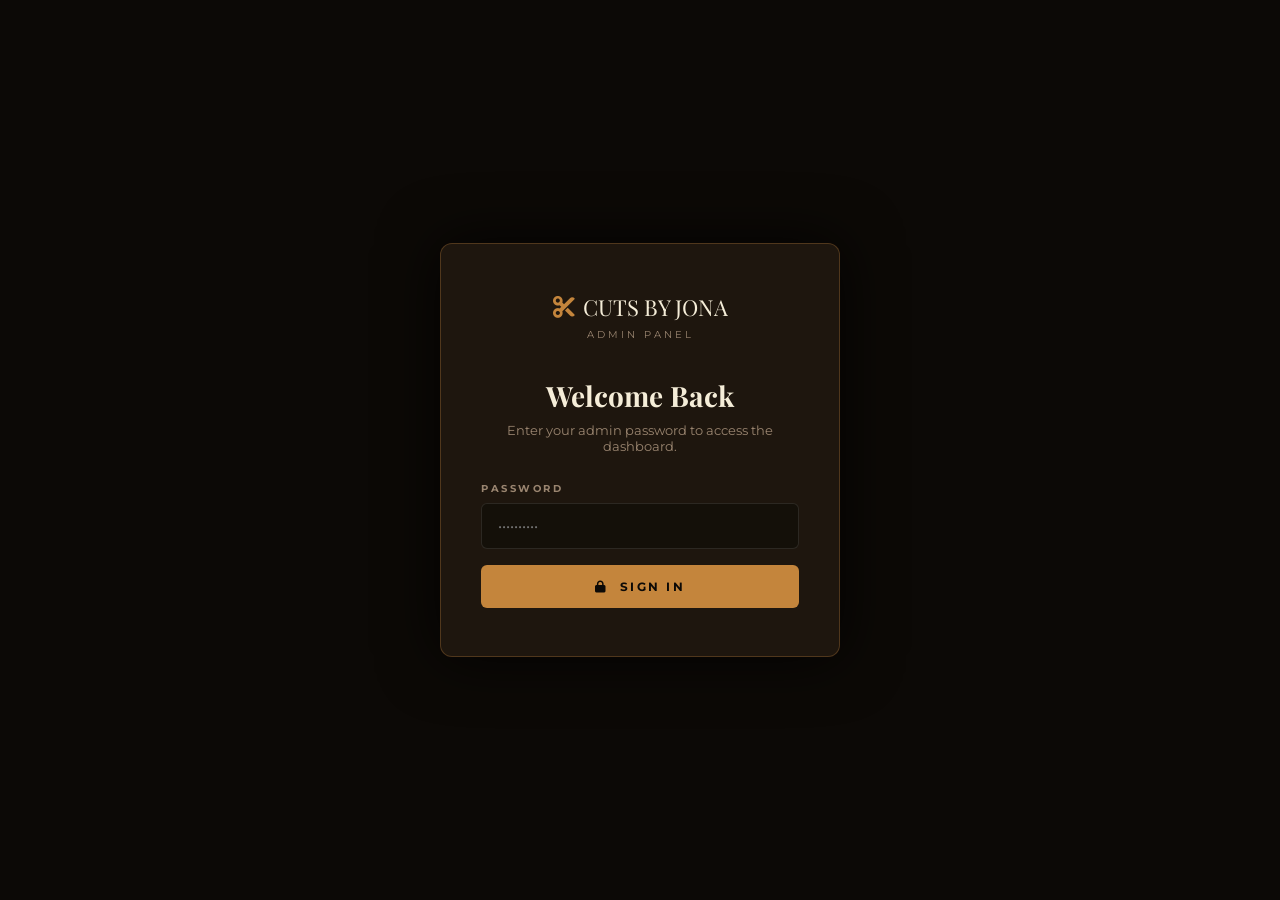
<file: admin.html>
<!DOCTYPE html>
<html lang="en">
<head>
  <meta charset="UTF-8">
  <meta name="viewport" content="width=device-width, initial-scale=1.0">
  <title>Admin — Cuts By Jona</title>
  <link rel="preconnect" href="https://fonts.googleapis.com">
  <link rel="preconnect" href="https://fonts.gstatic.com" crossorigin>
  <link href="https://fonts.googleapis.com/css2?family=Playfair+Display:wght@700&family=Montserrat:wght@400;500;600;700&display=swap" rel="stylesheet">
  <link rel="stylesheet" href="https://cdnjs.cloudflare.com/ajax/libs/font-awesome/6.5.1/css/all.min.css">
  <style>
    :root {
      --black:       #0C0906;
      --black-soft:  #141009;
      --black-card:  #1E160E;
      --charcoal:    #2C1F13;
      --white:       #F5EDD8;
      --gold:        #C4853C;
      --gold-light:  #D49A58;
      --gold-glow:   rgba(196,133,60,0.15);
      --text-muted:  #9A8570;
      --border-gold: rgba(196,133,60,0.3);
      --font-h:      'Playfair Display', serif;
      --font-b:      'Montserrat', sans-serif;
    }
    *, *::before, *::after { margin:0; padding:0; box-sizing:border-box; }
    html { font-size:16px; }
    body {
      background:var(--black); color:var(--white);
      font-family:var(--font-b); min-height:100vh;
    }
    a { color:inherit; text-decoration:none; }
    button { cursor:pointer; border:none; font-family:var(--font-b); }
    ::-webkit-scrollbar       { width:5px; }
    ::-webkit-scrollbar-track { background:var(--black); }
    ::-webkit-scrollbar-thumb { background:var(--gold); border-radius:3px; }

    /* ── Login Screen ── */
    #login-screen {
      display:flex; align-items:center; justify-content:center;
      min-height:100vh; padding:20px;
    }
    .login-card {
      background:var(--black-card); border:1px solid var(--border-gold);
      border-radius:12px; padding:48px 40px; width:100%; max-width:400px;
      text-align:center; box-shadow:0 0 60px rgba(0,0,0,0.8);
    }
    .login-card .logo {
      font-family:var(--font-h); font-size:22px; color:var(--white);
      margin-bottom:6px; display:flex; align-items:center;
      justify-content:center; gap:8px;
    }
    .login-card .logo i { color:var(--gold); }
    .login-card .sub {
      font-size:10px; letter-spacing:3px; color:var(--text-muted);
      text-transform:uppercase; margin-bottom:36px; display:block;
    }
    .login-card h2 {
      font-family:var(--font-h); font-size:28px;
      margin-bottom:8px;
    }
    .login-card p { font-size:13px; color:var(--text-muted); margin-bottom:28px; }
    .login-card label {
      display:block; text-align:left; font-size:10px; font-weight:700;
      letter-spacing:2.5px; text-transform:uppercase; color:var(--text-muted); margin-bottom:8px;
    }
    .login-card input[type="password"] {
      width:100%; background:var(--black-soft); border:1px solid rgba(255,255,255,0.1);
      border-radius:6px; padding:13px 16px; font-family:var(--font-b);
      font-size:14px; color:var(--white); margin-bottom:16px; transition:all 0.2s;
    }
    .login-card input:focus { outline:none; border-color:var(--gold); box-shadow:0 0 0 3px var(--gold-glow); }
    .login-btn {
      width:100%; background:var(--gold); color:var(--black); border-radius:6px;
      padding:14px; font-size:12px; font-weight:700; letter-spacing:2.5px;
      text-transform:uppercase; transition:all 0.2s;
    }
    .login-btn:hover { background:var(--gold-light); }
    .login-error {
      display:none; background:rgba(220,50,50,0.15); border:1px solid rgba(220,50,50,0.4);
      border-radius:6px; padding:10px; font-size:13px; color:#ff6b6b;
      margin-top:12px;
    }

    /* ── Admin Panel ── */
    #admin-panel { display:none; }

    .admin-nav {
      background:var(--black-soft); border-bottom:1px solid var(--border-gold);
      padding:0 24px; height:60px; display:flex;
      align-items:center; justify-content:space-between;
      position:sticky; top:0; z-index:100;
    }
    .admin-nav-logo {
      font-family:var(--font-h); font-size:18px; display:flex;
      align-items:center; gap:8px;
    }
    .admin-nav-logo i { color:var(--gold); }
    .admin-nav-right { display:flex; align-items:center; gap:16px; }
    .admin-tag {
      font-size:10px; font-weight:700; letter-spacing:2px;
      text-transform:uppercase; color:var(--gold);
      background:var(--gold-glow); padding:4px 10px; border-radius:20px;
      border:1px solid var(--border-gold);
    }
    .logout-btn {
      background:transparent; color:var(--text-muted); font-size:12px;
      font-weight:600; letter-spacing:1.5px; text-transform:uppercase;
      padding:8px 16px; border:1px solid rgba(255,255,255,0.1); border-radius:6px;
      transition:all 0.2s;
    }
    .logout-btn:hover { border-color:var(--gold); color:var(--gold); }

    .admin-body { max-width:1200px; margin:0 auto; padding:36px 24px; }

    .admin-title {
      font-family:var(--font-h); font-size:30px; margin-bottom:6px;
    }
    .admin-subtitle { font-size:13px; color:var(--text-muted); margin-bottom:36px; }

    /* ── Stat Cards ── */
    .stat-grid {
      display:grid; grid-template-columns:repeat(auto-fit,minmax(180px,1fr));
      gap:16px; margin-bottom:44px;
    }
    .stat-card {
      background:var(--black-card); border:1px solid rgba(255,255,255,0.06);
      border-radius:10px; padding:24px 22px; position:relative; overflow:hidden;
    }
    .stat-card::before {
      content:''; position:absolute; top:0; left:0; right:0; height:2px;
      background:linear-gradient(90deg,var(--gold),var(--gold-light));
    }
    .stat-card-label {
      font-size:10px; font-weight:700; letter-spacing:3px;
      text-transform:uppercase; color:var(--text-muted); margin-bottom:10px;
    }
    .stat-card-value {
      font-family:var(--font-h); font-size:38px; color:var(--gold);
      font-weight:700; line-height:1;
    }
    .stat-card-value.small { font-size:22px; }
    .stat-card-icon {
      position:absolute; right:18px; top:50%; transform:translateY(-50%);
      font-size:28px; color:var(--gold); opacity:0.12;
    }

    /* ── Messages Section ── */
    .section-hd {
      display:flex; align-items:center; justify-content:space-between;
      flex-wrap:wrap; gap:14px; margin-bottom:20px;
    }
    .section-hd h2 {
      font-family:var(--font-h); font-size:24px;
    }
    .toolbar {
      display:flex; align-items:center; gap:10px; flex-wrap:wrap;
    }
    .search-box {
      background:var(--black-card); border:1px solid rgba(255,255,255,0.1);
      border-radius:6px; padding:9px 14px; font-family:var(--font-b);
      font-size:13px; color:var(--white); width:200px; transition:all 0.2s;
    }
    .search-box::placeholder { color:rgba(255,255,255,0.2); }
    .search-box:focus { outline:none; border-color:var(--gold); }
    .filter-select {
      background:var(--black-card); border:1px solid rgba(255,255,255,0.1);
      border-radius:6px; padding:9px 14px; font-family:var(--font-b);
      font-size:13px; color:var(--white); cursor:pointer;
      appearance:none; transition:all 0.2s;
    }
    .filter-select:focus { outline:none; border-color:var(--gold); }
    .export-btn {
      background:var(--gold); color:var(--black); border-radius:6px;
      padding:9px 18px; font-size:11px; font-weight:700;
      letter-spacing:2px; text-transform:uppercase; transition:all 0.2s;
      display:flex; align-items:center; gap:6px;
    }
    .export-btn:hover { background:var(--gold-light); }

    /* ── Table ── */
    .table-wrap {
      background:var(--black-card); border:1px solid rgba(255,255,255,0.06);
      border-radius:10px; overflow:hidden; overflow-x:auto;
    }
    table { width:100%; border-collapse:collapse; min-width:600px; }
    thead tr {
      background:var(--black-soft); border-bottom:1px solid var(--border-gold);
    }
    thead th {
      padding:14px 16px; text-align:left; font-size:10px; font-weight:700;
      letter-spacing:2.5px; text-transform:uppercase; color:var(--gold);
    }
    tbody tr {
      border-bottom:1px solid rgba(255,255,255,0.04);
      transition:background 0.15s;
    }
    tbody tr:hover { background:rgba(255,255,255,0.025); }
    tbody tr.unread { border-left:3px solid var(--gold); }
    tbody td { padding:14px 16px; font-size:13px; color:var(--text-muted); vertical-align:top; }
    tbody td strong { color:var(--white); }
    .msg-cell { max-width:280px; line-height:1.55; }

    .row-actions { display:flex; gap:8px; align-items:center; }
    .action-btn {
      background:var(--black-soft); border:1px solid rgba(255,255,255,0.1);
      border-radius:5px; padding:6px 11px; font-size:11px; font-weight:600;
      color:var(--text-muted); transition:all 0.2s; display:flex;
      align-items:center; gap:5px;
    }
    .action-btn:hover { border-color:var(--gold); color:var(--gold); }
    .del-btn:hover { border-color:#ff4444; color:#ff4444; }

    .back-link {
      display:inline-flex; align-items:center; gap:6px;
      font-size:12px; color:var(--text-muted); margin-bottom:8px;
      transition:color 0.2s; letter-spacing:1px;
    }
    .back-link:hover { color:var(--gold); }

    @media (max-width:640px) {
      .admin-body { padding:20px 14px; }
      .stat-grid { grid-template-columns:repeat(2,1fr); }
      .section-hd { flex-direction:column; align-items:flex-start; }
      .toolbar { width:100%; }
      .search-box { width:100%; }
    }
  </style>
</head>
<body>

<!-- ── Login Screen ────────────────────────────────── -->
<div id="login-screen">
  <div class="login-card">
    <div class="logo"><i class="fa fa-scissors"></i> CUTS BY JONA</div>
    <span class="sub">Admin Panel</span>
    <h2>Welcome Back</h2>
    <p>Enter your admin password to access the dashboard.</p>
    <form id="login-form">
      <label for="password">Password</label>
      <input type="password" id="password" name="password" placeholder="••••••••••" autocomplete="current-password">
      <button type="submit" class="login-btn">
        <i class="fa fa-lock"></i> &nbsp;Sign In
      </button>
      <div class="login-error" id="login-error">
        <i class="fa fa-exclamation-circle"></i> Incorrect password. Try again.
      </div>
    </form>
  </div>
</div>

<!-- ── Admin Panel ─────────────────────────────────── -->
<div id="admin-panel">

  <nav class="admin-nav">
    <div class="admin-nav-logo">
      <i class="fa fa-scissors"></i> CUTS BY JONA
    </div>
    <div class="admin-nav-right">
      <span class="admin-tag">Admin Panel</span>
      <a href="/" style="font-size:12px;color:var(--text-muted);">
        <i class="fa fa-external-link-alt"></i> View Site
      </a>
      <button class="logout-btn" id="logout-btn">
        <i class="fa fa-sign-out-alt"></i> Logout
      </button>
    </div>
  </nav>

  <div class="admin-body">

    <a href="/" class="back-link">
      <i class="fa fa-arrow-left"></i> Back to website
    </a>
    <h1 class="admin-title">Dashboard</h1>
    <p class="admin-subtitle">Contact form submissions and business overview.</p>

    <!-- Stat Cards -->
    <div class="stat-grid">
      <div class="stat-card">
        <div class="stat-card-label">Total Messages</div>
        <div class="stat-card-value" id="stat-total">0</div>
        <i class="fa fa-envelope stat-card-icon"></i>
      </div>
      <div class="stat-card">
        <div class="stat-card-label">Unread</div>
        <div class="stat-card-value" id="stat-unread">0</div>
        <i class="fa fa-envelope-open stat-card-icon"></i>
      </div>
      <div class="stat-card">
        <div class="stat-card-label">This Week</div>
        <div class="stat-card-value" id="stat-week">0</div>
        <i class="fa fa-calendar-week stat-card-icon"></i>
      </div>
      <div class="stat-card">
        <div class="stat-card-label">Top Mentioned Service</div>
        <div class="stat-card-value small" id="stat-top-svc">—</div>
        <i class="fa fa-scissors stat-card-icon"></i>
      </div>
    </div>

    <!-- Messages -->
    <div class="section-hd">
      <h2>Messages</h2>
      <div class="toolbar">
        <input
          type="text" class="search-box" id="search-input"
          placeholder="Search by name or email…">
        <select class="filter-select" id="filter-select">
          <option value="all">All Messages</option>
          <option value="unread">Unread</option>
          <option value="read">Read</option>
        </select>
        <button class="export-btn" id="export-btn">
          <i class="fa fa-download"></i> Export CSV
        </button>
      </div>
    </div>

    <div class="table-wrap">
      <table>
        <thead>
          <tr>
            <th>Name</th>
            <th>Email</th>
            <th>Message</th>
            <th>Date</th>
            <th>Actions</th>
          </tr>
        </thead>
        <tbody id="messages-tbody">
          <tr>
            <td colspan="5" style="text-align:center;padding:48px;color:var(--text-muted);">
              No messages yet. Contact form submissions will appear here.
            </td>
          </tr>
        </tbody>
      </table>
    </div>

  </div>
</div>

<script src="js/admin.js"></script>
</body>
</html>
</file>
